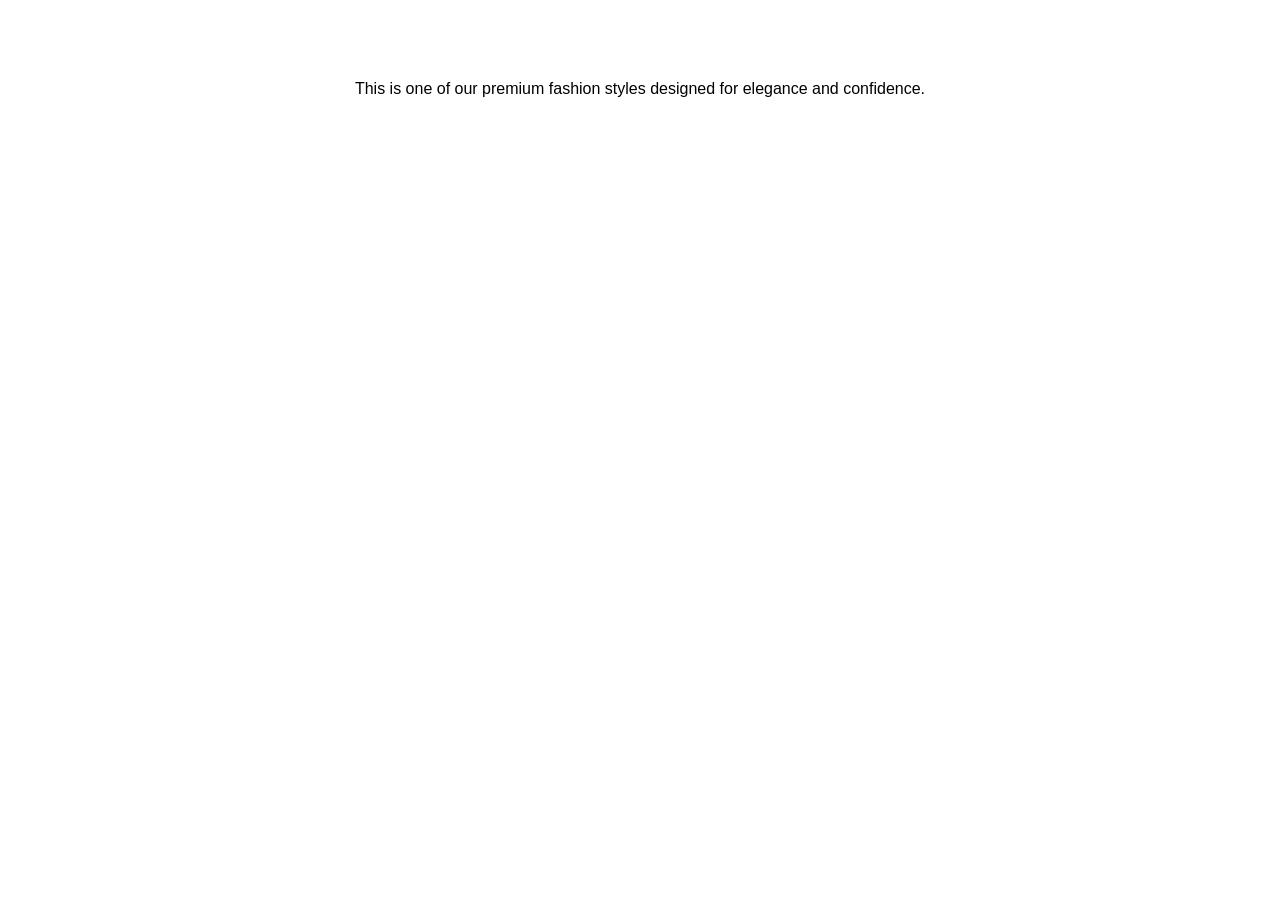
<file: BEWAJFASHION/pages/details.html>
<!DOCTYPE html>
<html lang="en">

<head>
    <title>Style Details</title>
    <link rel="stylesheet" href="../style.css">
</head>

<body>

    <h1 id="title" style="text-align:center; margin-top: 80px;"></h1>

    <p style="text-align:center;" id="description"></p>

    <script src="../script.js"></script>

    <script>
        const style = localStorage.getItem("selectedStyle");

        document.getElementById("title").innerText = style;

        document.getElementById("description").innerText =
            "This is one of our premium fashion styles designed for elegance and confidence.";
    </script>

</body>

</html>
</file>
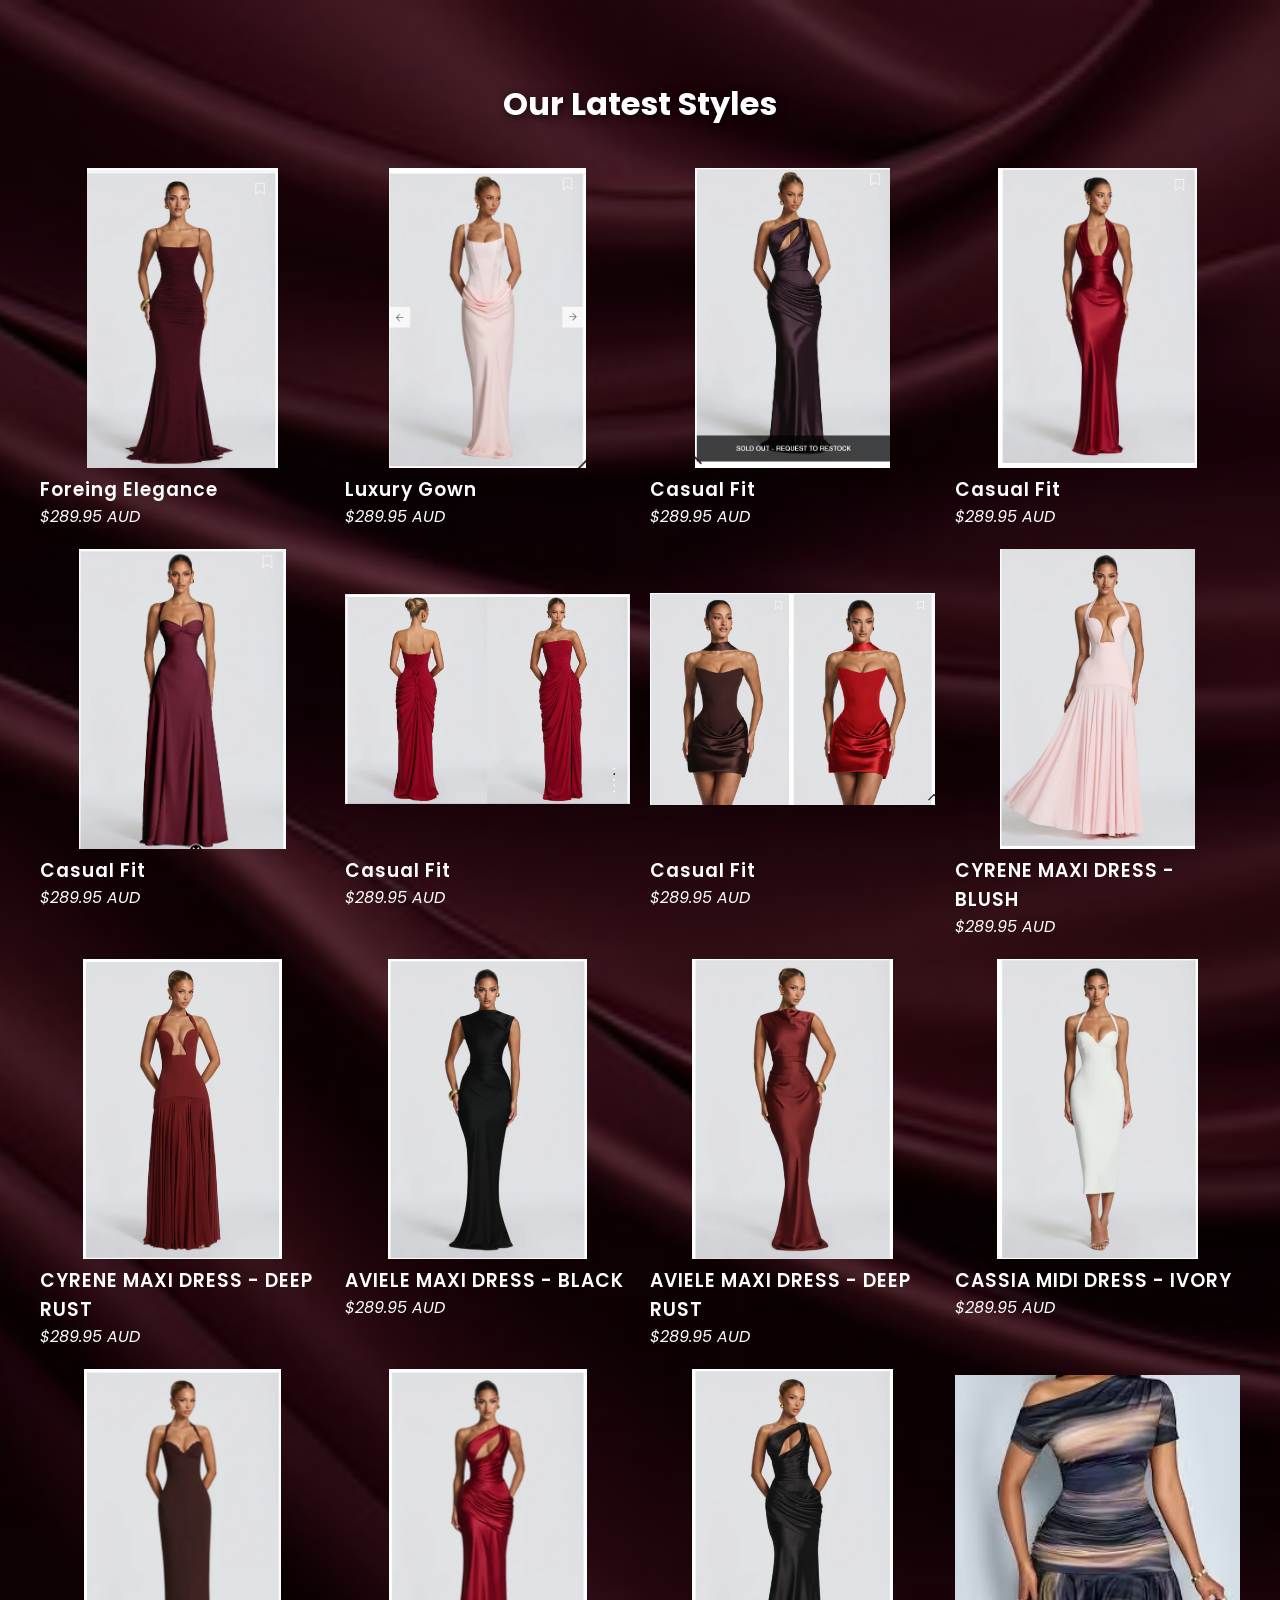
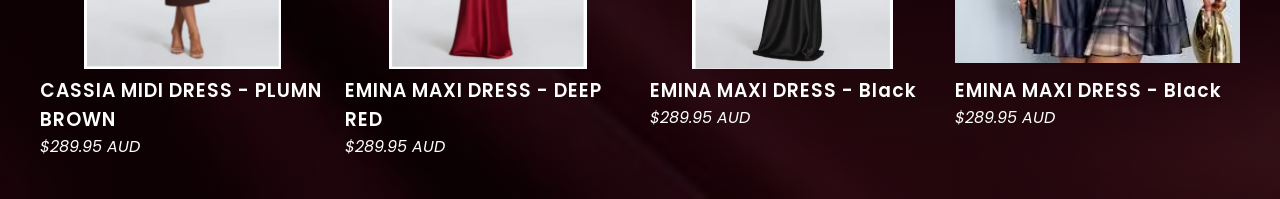
<file: BEWAJFASHION/pages/gallery.html>
<!DOCTYPE html>
<html lang="en">

<head>
    <title>Gallery - Bewaji Fashion</title>
    <link rel="stylesheet" href="../style.css">
    <link href="https://fonts.googleapis.com/css2?family=Poppins:wght@300;500;700&display=swap" rel="stylesheet">
</head>

<body class="gallery-page">

    <h1 style="text-align:center; margin-top: 80px;">Our Latest Styles</h1>

    <div class="gallery">

        <div class="card" onclick="openDetails('Ankara Elegance')">
            <img src="../images/Style1.png">
            <h3>Foreing Elegance</h3>
            <p><em>$289.95 AUD</em></p>
        </div>

        <div class="card" onclick="openDetails('Luxury Gown')">
            <img src="../images/Style2.png">
            <h3>Luxury Gown</h3>
            <p><em>$289.95 AUD</em></p>
        </div>

        <div class="card" onclick="openDetails('Casual Fit')">
            <img src="../images/Style3.png">
            <h3>Casual Fit</h3>
            <p><em>$289.95 AUD</em></p>
        </div>

        <div class="card" onclick="openDetails('Casual Fit')">
            <img src="../images/Style5.png">
            <h3>Casual Fit</h3>
            <p><em>$289.95 AUD</em></p>
        </div>

        <div class="card" onclick="openDetails('Casual Fit')">
            <img src="../images/Style7.png">
            <h3>Casual Fit</h3>
            <p><em>$289.95 AUD</em></p>
        </div>

        <div class="card" onclick="openDetails('Casual Fit')">
            <img src="../images/Style4.png">
            <h3>Casual Fit</h3>
            <p><em>$289.95 AUD</em></p>
        </div>

        <div class="card" onclick="openDetails('Casual Fit')">
            <img src="../images/Style6.png">
            <h3>Casual Fit</h3>
            <p><em>$289.95 AUD</em></p>
        </div>

        <div class="card" onclick="openDetails('CYRENE MAXI DRESS')">
            <img src="../images/Style8.PNG">
            <h3>CYRENE MAXI DRESS - BLUSH</h3>
            <p><em>$289.95 AUD</em></p>
        </div>

        <div class="card" onclick="openDetails('CYRENE MAXI DRESS')">
            <img src="../images/Style9.PNG">
            <h3>CYRENE MAXI DRESS - DEEP RUST</h3>
            <p><em>$289.95 AUD</em></p>
        </div>

        <div class="card" onclick="openDetails('AVIELE MAXI DRESS')">
            <img src="../images/Style10.PNG">
            <h3>AVIELE MAXI DRESS - BLACK</h3>
            <p><em>$289.95 AUD</em></p>
        </div>

        <div class="card" onclick="openDetails('AVIELE MAXI DRESS')">
            <img src="../images/Style11.PNG">
            <h3>AVIELE MAXI DRESS - DEEP RUST</h3>
            <p><em>$289.95 AUD</em></p>
        </div>

        <div class="card" onclick="openDetails('CASSIA MIDI DRESS')">
            <img src="../images/Style12.PNG">
            <h3>CASSIA MIDI DRESS - IVORY</h3>
            <p><em>$289.95 AUD</em></p>
        </div>

        <div class="card" onclick="openDetails('CASSIA MIDI DRESS')">
            <img src="../images/Style13.PNG">
            <h3>CASSIA MIDI DRESS - PLUMN BROWN</h3>
            <p><em>$289.95 AUD</em></p>
        </div>

        <div class="card" onclick="openDetails('EMINA MAXI DRESS')">
            <img src="../images/Style15.PNG">
            <h3>EMINA MAXI DRESS - DEEP RED</h3>
            <p><em>$289.95 AUD</em></p>
        </div>

        <div class="card" onclick="openDetails('EMINA MAXI DRESS')">
            <img src="../images/Style14.PNG">
            <h3>EMINA MAXI DRESS - Black</h3>
            <p><em>$289.95 AUD</em></p>
        </div>

        <div class="card" onclick="openDetails('EMINA MAXI DRESS')">
            <img src="../images/Style16.jpg">
            <h3>EMINA MAXI DRESS - Black</h3>
            <p><em>$289.95 AUD</em></p>
        </div>

    </div>

</body>

</html>
</file>
<file: BEWAJFASHION/style.css>
body {
    font-family: 'Poppins', sans-serif;
}

h1 {
    text-shadow: 2px 2px 10px rgba(0, 0, 0, 0.7);
}

h2,
h3 {
    font-weight: 600;
    letter-spacing: 1px;
}

* {
    margin: 0;
    padding: 0;
    box-sizing: border-box;
}

.main {
    width: 100%;
    background: linear-gradient(to top, rgba(0, 0, 0, 0.5)50%, rgba(0, 0, 0, 0.5)50%), url(1.jpg);
    background-position: center;
    background-size: cover;
    height: 109vh;
    padding-top: 80px;
}

/* Navbar layout */
.navbar {
    display: flex;
    align-items: center;
    justify-content: flex-start;
    padding: 8px 20px;
    position: fixed;
    top: 0;
    left: 0;
    height: 65px;
    box-sizing: border-box;
    z-index: 10;
}

.icon {
    width: 200px;
    float: left;
    height: 70px;
}

/* Logo container (text + image) */
.logo-container {
    display: flex;
    align-items: center;
    /* aligns text and image neatly */
    gap: 8px;
    /* space between logo text and image */
    margin-right: 40px;
    /* push menu closer to logo */
}

.logo-text {
    font-size: 27px;
    font-weight: 550;
    color: #fff;
}

.logo-image {
    height: 75px;
    /* adjust size to fit nicely */
    width: auto;
}

.menu {
    margin-left: auto;
    float: left;
}

.menu ul {
    display: flex;
    float: left;
    justify-content: center;
    align-items: center;
}

.menu ul li {
    list-style: none;
    margin-left: 62px;
    margin-top: 27px;
    font-size: 15px;
}

.menu ul li a {
    text-decoration: none;
    color: #fff;
    font-family: 'Times New Roman', Times, serif;
    font-weight: 550;
    transition: 0.4s ease-in-out;
}

.menu ul li a:hover {
    color: #800020;
    /* hover effect */
}

.search {
    width: 330px;
    float: right;
    margin-left: 100px;
}

.srch {
    font-family: 'Times New Roman';
    width: 200px;
    height: 30px;
    background: transparent;
    border: 1px solid #fff;
    margin-top: 13px;
    color: #fff;
    border-right: none;
    font-size: 16px;
    float: left;
    padding: 10px;
    border-bottom-left-radius: 5px;
    border-top-left-radius: 5px;
}

.btn {
    width: 80px;
    height: 30px;
    background: #800020;
    border: 2px solid #800020;
    margin-top: 13px;
    color: #fff;
    font-size: 14px;
    vertical-align: middle;
    border-bottom-right-radius: 5px;
    border-bottom-right-radius: 5px;
}

.btn:focus {
    outline: none;
}

.srch:focus {
    outline: none;
}

.content {
    width: 1200px;
    height: auto;
    margin: auto;
    color: #fff;
    position: relative;
}

.content .par {
    padding-left: 15px;
    padding-bottom: 25px;
    font-family: 'Times New Roman';
    letter-spacing: 0.5px;
    line-height: 20px;
}

.content h1 {
    font-family: 'Times New Roman';
    font-size: 40px;
    padding-left: 20px;
    letter-spacing: 1px;
    color: #fff;
}

.content .cn {
    width: 160px;
    height: 40px;
    background: #800020;
    border: none;
    margin-bottom: 10px;
    margin-left: 20px;
    font-size: 18px;
    border-radius: 10px;
    cursor: pointer;
}

.content .cn a {
    text-decoration: none;
    color: #fff;
    transition: 3s ease;
}

.cn:hover {
    background-color: palevioletred;
}

.content span {
    color: gold;
    font-size: 50px;
}

.form {
    width: 300px;
    height: 420px;
    background: linear-gradient(to top, rgba(0, 0, 0, 0.8)50%), rgba(0, 0, 0, 0.8)50%;
    position: absolute;
    top: -20px;
    left: 830px;
    margin-top: 60px;
    border-radius: 50px;
    padding: 25px;
    padding-bottom: 50px;
}

.form h2 {
    width: 220px;
    font-family: sans-serif;
    text-align: center;
    color: #800020;
    font-size: 22px;
    background: #fff;
    border-radius: 10px;
    margin: 2px;
    padding: 8px;
}

.form input {
    width: 240px;
    height: 35px;
    background: transparent;
    border-bottom: 1px solid #800020;
    border-top: none;
    border-right: none;
    border-left: none;
    color: #fff;
    font-size: 15px;
    letter-spacing: 1px;
    margin-top: 30px;
    font-family: sans-serif;
}

.form input:focus {
    outline: none;
}

::placeholder {
    color: #fff;
    font-family: Arial;
}

.btnn {
    width: 240px;
    height: 40px;
    background: #800020;
    border: none;
    margin-top: 30px;
    font-size: 18px;
    border-radius: 10px;
    cursor: pointer;
    color: #fff;
}

.btnn:hover {
    background: #fff;
    color: #800020;
}

.btnn a {
    text-decoration: none;
    color: black;
    font-weight: bold;
}

.form .link {
    font-family: Arial, Helvetica, sans-serif;
    font-size: 17px;
    padding-top: 20px;
    text-align: center;
}

.form .link a {
    text-decoration: none;
    color: #800020;
}

.liw {
    padding-top: 15px;
    padding-bottom: 10px;
    text-align: center;
}

.icons a {
    text-decoration: none;
    color: #fff;
}

.icons ion-icon {
    color: #fff;
    font-size: 30px;
    padding-left: 30px;
    padding-top: 5px;
    margin-right: 15px;
    transition: o.3 ease;
}

.icons ion-icon:hover {
    color: #800020;
}

.gallery {
    display: grid;
    grid-template-columns: repeat(auto-fit, minmax(250px, 1fr));
    gap: 20px;
    padding: 40px;
}

.gallery-page {
    background: linear-gradient(rgba(0, 0, 0, 0.6), rgba(0, 0, 0, 0.6)), url("../BEWAJFASHION/images/beauty.jpg");
    background-size: cover;
    background-position: center;
    min-height: 100vh;
    color: #fff;
}

.card {
    position: relative;
    overflow: hidden;
}

.card img {
    width: 100%;
    height: 300px;
    object-fit: contain;
}

.card:hover img {
    transform: scale(1.1);
}

.card::after {
    content: "View Details";
    position: absolute;
    bottom: 0;
    left: 0;
    right: 0;
    background: rgba(0, 0, 0, 0.6);
    color: #fff;
    text-align: center;
    padding: 10px;
    opacity: 0;
    transition: 0.3s;
}

.card:hover::after {
    opacity: 1;
}
</file>
